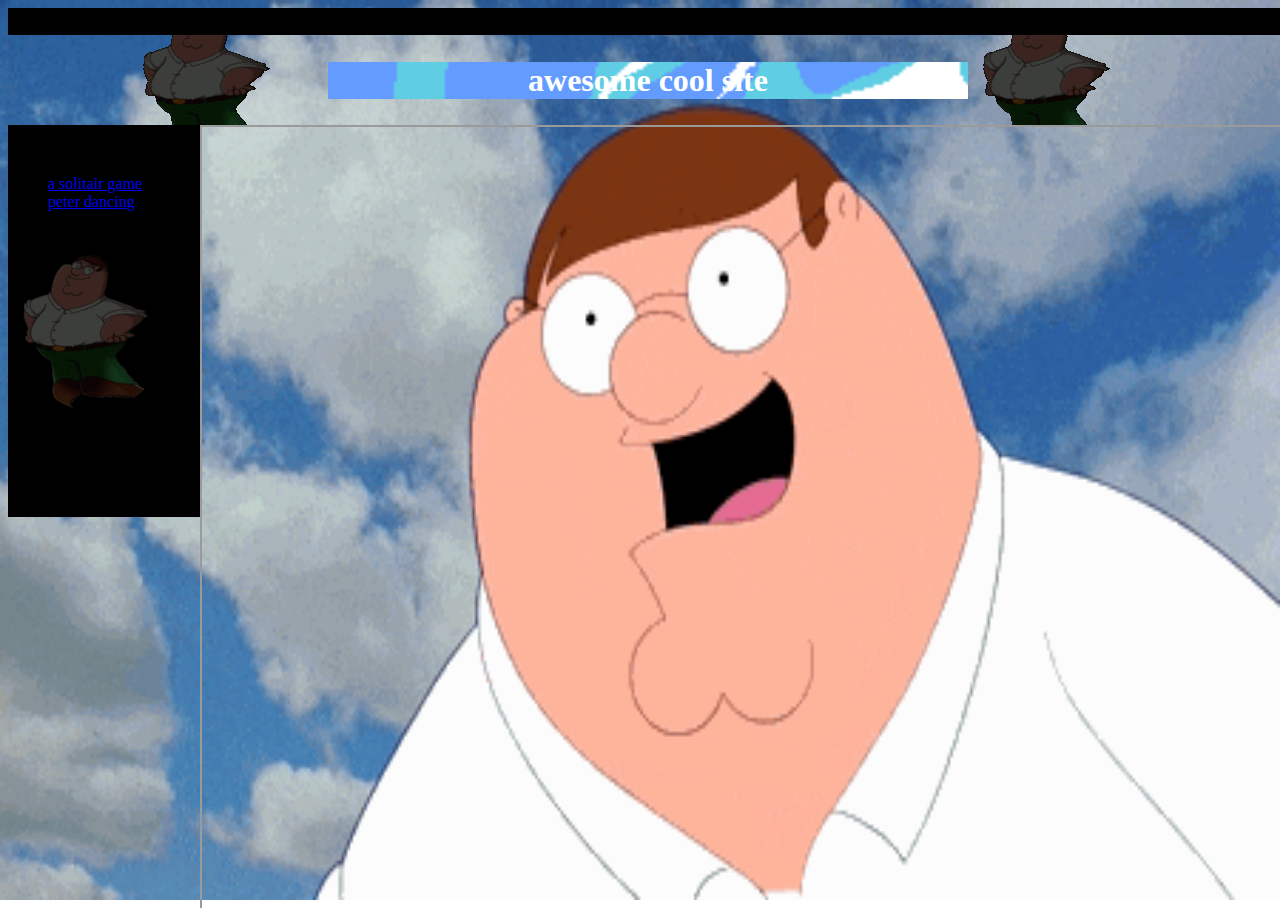
<file: index.html>
<!DOCTYPE html>
<html lang="en">
<head>
    <meta charset="UTF-8">
    <meta name="viewport" content="width=device-width, initial-scale=1.0">
    <title>FUNNY</title>
    <link rel="stylesheet" href="styles.css">
</head>
<body>
  <div class="the_page">
    <div class="scrolling-text"><span>BREAKING NEWS : THIS SITE IS AWESOME</span></div>
    <div class="title">
	    <img src="peterrotating.gif" alt="Description of the image">
	    <h1 class="title1">awesome cool site</h1>
		<img src="peterrotating.gif" alt="Description of the image">
	</div>
	<div class="main">
		<div class = "menu">
	    <p class="menu-title"> MENU </p>
		<ul> 
          <li><a href="hoyle.html" target="screen">a solitair game</a></li> 
          <li><a href="peter.html" target="screen">peter dancing</a></li>
       </ul>
	   <img src="peterrotating.gif" alt="Description of the image">
	   </div>
	   <div class="show">
	     <iframe class="shower" name="screen"></iframe>
	   </div>
	</div>

  </div>

</body>
</file>
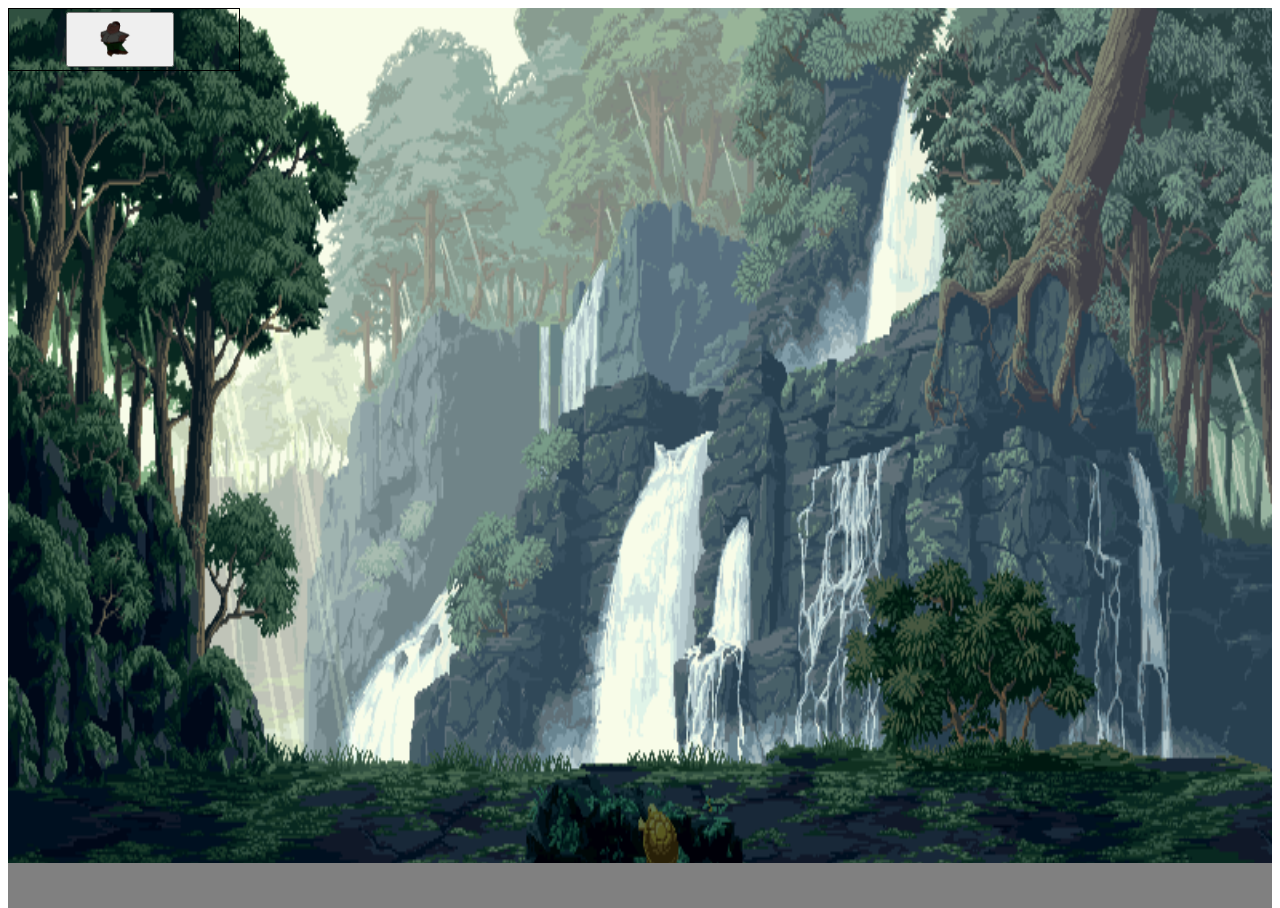
<file: desktop.html>
<!DOCTYPE html>
<html lang="en">
<head>
    <meta charset="UTF-8">
    <meta name="viewport" content="width=device-width, initial-scale=1.0">
    <title>DESKTOP</title>
    <link rel="stylesheet" href="stylesus.css">
	<link rel="stylesheet" href="https://v8.js-dos.com/latest/js-dos.css">
	<script src="https://v8.js-dos.com/latest/js-dos.js"></script>
</head>
<body>
   <div class="screen">
     <table>
	    <tr> 
		 <th><button onclick="yourFunction()" class = "icon">
            <img src="peterrotating.gif" alt="Button Image" style="border: none; cursor: pointer;" class = "icon" >
         </button></th>
		 <th></th>
		 <th></th>
		</tr>
	 </table>
   </div>
   <footer class="sidebar"></footer>
</body>
</html>
</file>
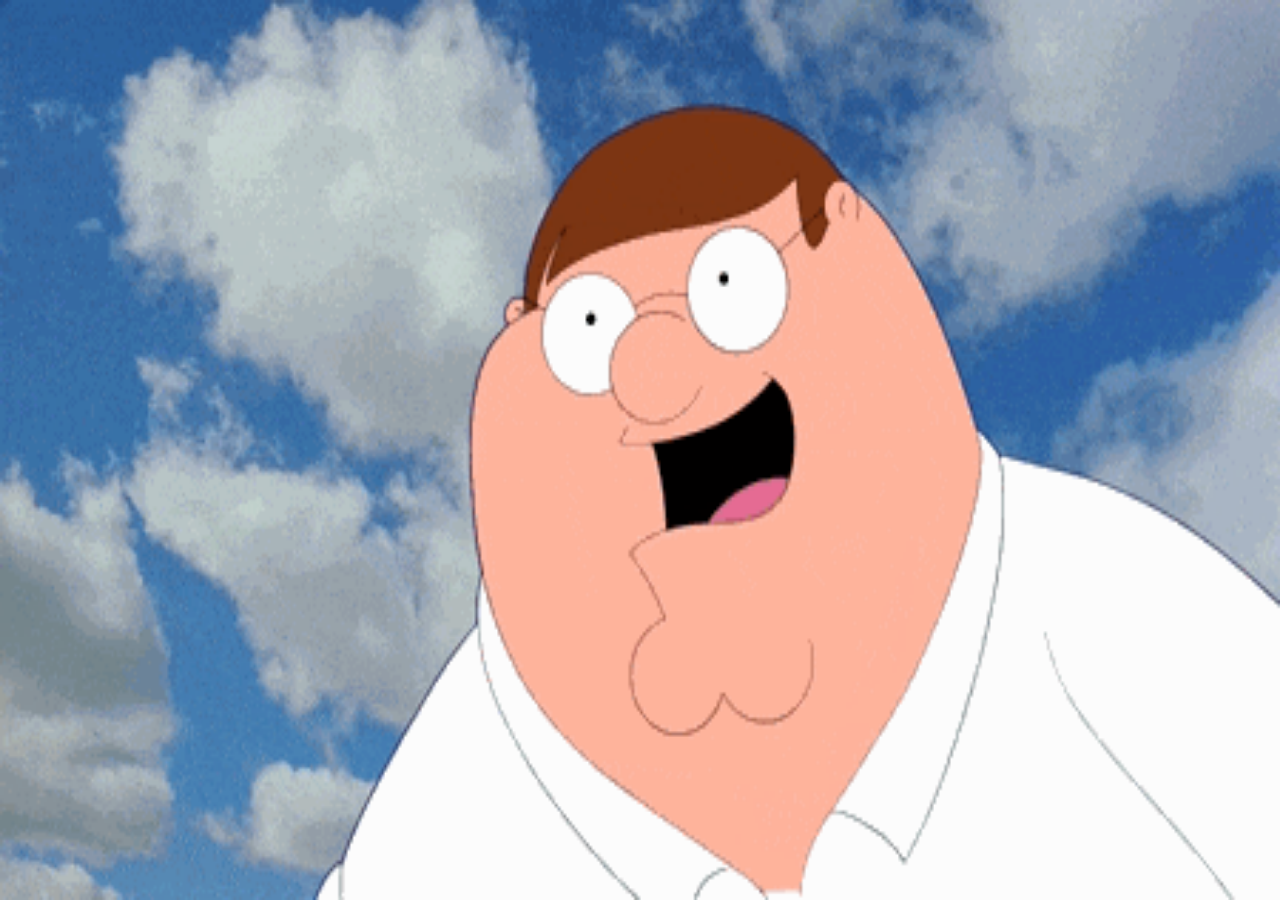
<file: hoyle.html>
<!DOCTYPE html>
<html lang="en">
<head>
    <meta charset="UTF-8">
    <meta name="viewport" content="width=device-width, initial-scale=1.0">
    <title>FUNNY</title>
    <link rel="stylesheet" href="styles.css">
	<link rel="stylesheet" href="https://v8.js-dos.com/latest/js-dos.css">
	<script src="https://v8.js-dos.com/latest/js-dos.js"></script>
</head>
<body>
  <div class="the_page" id="dos">
	</div>

  </div>
  <script>
                  Dos(document.getElementById("dos"), {
                        url: "hoyle.jsdos",
                        });
   </script>

</body>
</file>
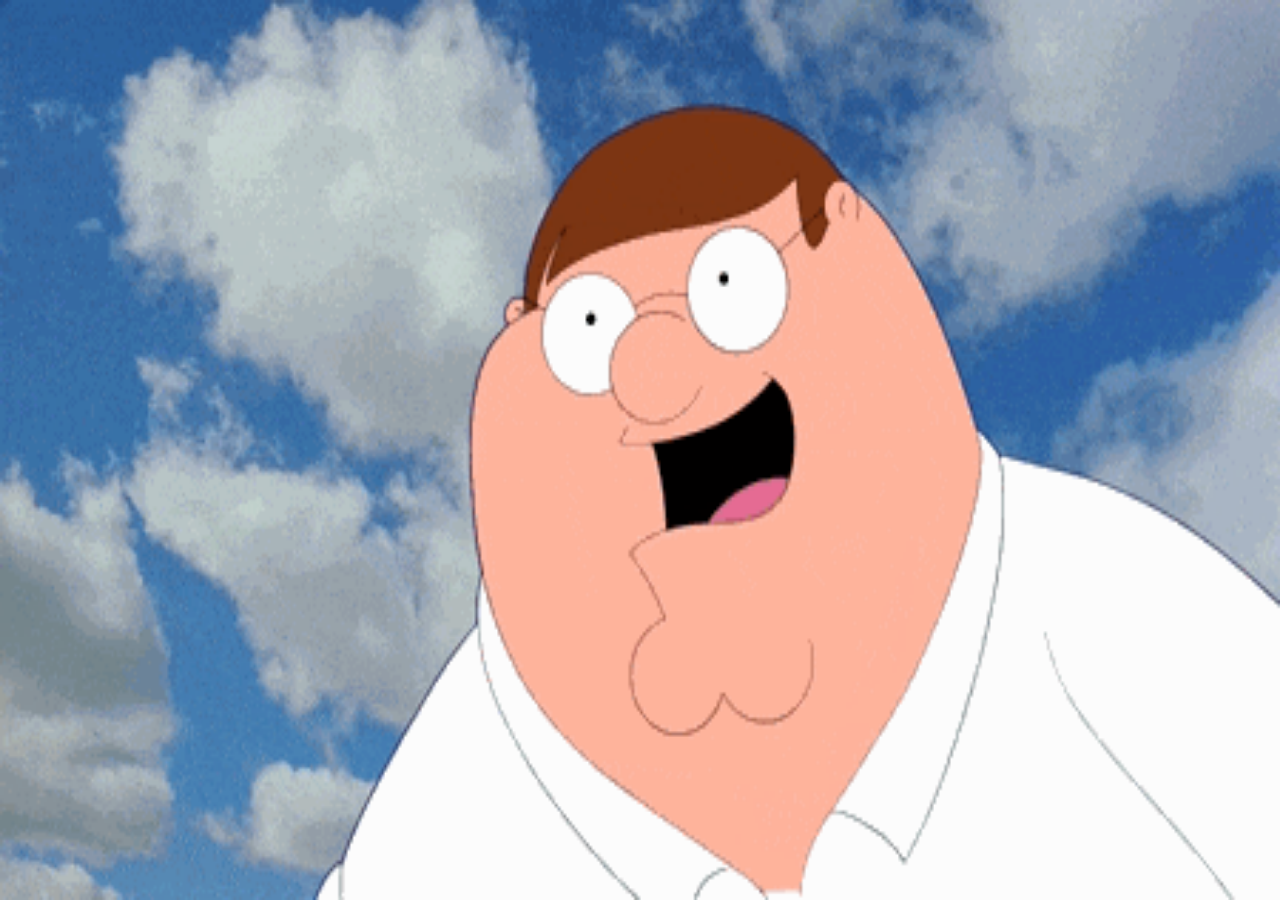
<file: peter.html>
<!DOCTYPE html>
<html lang="en">
<head>
    <meta charset="UTF-8">
    <meta name="viewport" content="width=device-width, initial-scale=1.0">
    <title>FUNNY</title>
    <link rel="stylesheet" href="styles.css">
</head>
<body>
  <div class="the_page" >
	</div>



</body>
</file>
<file: styles.css>
html, body {
	background-image : url('peterdancing.gif') ;
	background-size: 100% 100%;
	background-repeat: no-repeat;
	background-attachment: fixed;
	height: 100% ;
	width: 100% ;
	overflow: hidden;
	
	
}
.the_page{
	height: 100%;
	width: 100% ;
	
}
.scrolling-text {
            width: 100%;
            white-space: nowrap;  /* Prevents text from wrapping */
			overflow: hidden; 
            box-sizing: border-box; /* Ensures padding doesn't affect the container size */
			color : green ;
			background-color: black;  
			height: 3%;
        }

.scrolling-text span {
            display: inline-block;
            padding-left: 100%;   /* Starts the text off-screen to the right */
            animation: scroll-left 20s linear infinite; /* Scrolls the text from right to left */
        }

@keyframes scroll-left {
            from {
                transform: translateX(100%); /* Start off the screen to the right */
            }
            to {
                transform: translateX(-100%); /* Scroll off the screen to the left */
            }
        }
.title{
	display:flex;
	height : 10%;
	width : 100%;
	align-items: center; 
	justify-content: center; 
	overflow: hidden;
	
}
.title img {
	height: auto;
	width: auto;
	overflow: hidden;
}
.title1{
	background-image : url('title-background.gif') ;
	background-size: 100% 100%;
	background-repeat: no-repeat;
	background-attachment: fixed;
	justify-content: center;
	align-items: center;  
	text-align: center;
    color: white; 
    animation: colorChange 3s infinite;  
	width: 50% ;
	
}
@keyframes colorChange {
    0% { color: white; }
    25% { color: red; }
    50% { color: green; }
    75% { color: blue; }
    100% { color: yellow; }
}
.main{
	display:flex;
	width:100%;
	height:87%;
	
}
.menu {
	width: 15%;
	height: 50%;
	background-color:black;
}
.menu img {
	width: auto% ;
	height: auto% ;
}
.menu-title {
	animation: colorChange 3s infinite; 
}
.show {
	width: 85%;
	height: 100%;
}
.shower {
	width: 100%;
	height: 100%;
}
</file>
<file: stylesus.css>
body, html {
  overflow: hidden;
  height: 100%;
}
.sidebar {
	background-color: gray ;
	width : 100% ;
	height: 5% ;
}
.screen {
	height: 95% ;
	background-image : url('background.gif') ;
	background-size: 100% 100%;
	background-repeat: no-repeat;
	background-attachment: fixed;
}
table {
  border: 1px solid black;
}
tr, td{
  border: 1px solid black;
  padding: 8px;
	
}
.icon {
	height:50%;
	width:50%;
}
</file>
